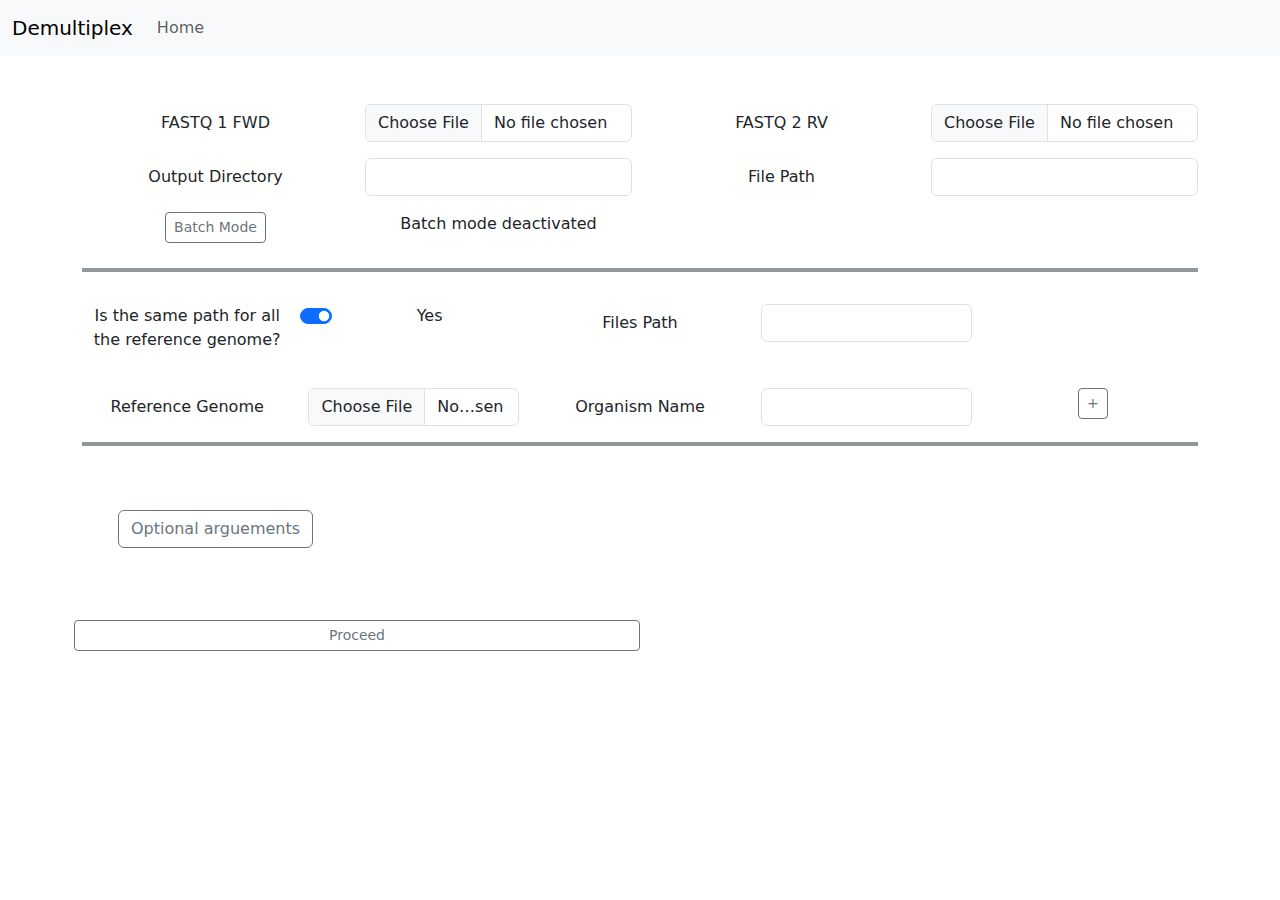
<file: demultiplexing/index.html>
<!DOCTYPE html>
<html lang="en">

<head>
    <meta charset="UTF-8">
    <meta http-equiv="X-UA-Compatible" content="IE=edge">
    <meta name="viewport" content="width=device-width, initial-scale=1.0">
    <link rel="stylesheet" href="../css/bootstrap.min.css">
    <script src="../js/bootstrap.bundle.min.js"></script>
    <script src="./js/Demultiplex.js"></script>
    <link href="https://cdn.jsdelivr.net/npm/bootstrap@5.3.0-alpha1/dist/css/bootstrap.min.css" rel="stylesheet"
        integrity="sha384-GLhlTQ8iRABdZLl6O3oVMWSktQOp6b7In1Zl3/Jr59b6EGGoI1aFkw7cmDA6j6gD" crossorigin="anonymous">
    <script src="https://cdn.jsdelivr.net/npm/bootstrap@5.3.0-alpha1/dist/js/bootstrap.bundle.min.js"
        integrity="sha384-w76AqPfDkMBDXo30jS1Sgez6pr3x5MlQ1ZAGC+nuZB+EYdgRZgiwxhTBTkF7CXvN"
        crossorigin="anonymous"></script>
    <script src="./js/index.js"></script>
    <title>Demultiplex</title>
</head>

<body>
    <nav class="navbar navbar-expand-lg bg-body-tertiary">
        <div class="container-fluid">
            <a class="navbar-brand" href="#">Demultiplex</a>
            <button class="navbar-toggler" type="button" data-bs-toggle="collapse" data-bs-target="#navbarNav"
                aria-controls="navbarNav" aria-expanded="false" aria-label="Toggle navigation">
                <span class="navbar-toggler-icon"></span>
            </button>
            <div class="collapse navbar-collapse" id="navbarNav">
                <ul class="navbar-nav">
                    <li class="nav-item">
                        <a class="nav-link" href="../index.html">Home</a>
                    </li>
                </ul>
            </div>
        </div>
    </nav>
    <br><br>
    <div id="forms">
        <form id="form_demultiplex">
            <div class="container text-center">
                <div class="row g-3 row-cols-4">
                    <div class="col">
                        <label for="fasta0" class="col-form-label">FASTQ 1 FWD</label>
                    </div>
                    <div class="col">
                        <input type="file" id="fasta0" class="form-control">
                    </div>
                    <div class="col">
                        <label for="fasta1" class="col-form-label">FASTQ 2 RV</label>
                    </div>
                    <div class="col">
                        <input type="file" id="fasta1" class="form-control">
                    </div>
                    <div class="col">
                        <label for="output_dir" class="col-form-label">Output Directory</label>
                    </div>
                    <div class="col">
                        <input type="text" id="output_dir" class="form-control">
                    </div>
                    <!-- <div class="col">
                        <button type="button" class="btn btn-outline-secondary btn-sm" onclick="batchmode()">Batch Mode</button>
                    </div> -->
                    <div class="col">
                        <label for="path_file" class="col-form-label">File Path</label>
                    </div>
                    <div class="col">
                        <input type="text" id="path_file" class="form-control">                        
                    </div>
                    <div class="col">
                        <a class="btn btn-outline-secondary btn-sm" href="./indexbatch.html">Batch Mode</a>
                    </div>
                    <div class="col">
                        <p id="isactivated">Batch mode deactivated</p>
                    </div>
                </div>
                <hr class="border border-secondary border-2 opacity-75">
                <div id="paths">
                    <div id="path_question" class=" mt-1 row g-3 row-cols-5">
                        <div class="col">
                            <p>Is the same path for all the reference genome?</p>
                        </div>
                        <div class="col form-check form-switch">
                            <input class="form-check-input" type="checkbox" role="switch" id="getoption" onclick="pathquestion()" checked>
                            <p id="yes">Yes</p>
                            <p id="no" style="display:none">No</p>
                        </div>
                        <div class="col" id="yespath">
                            <label for="path_file" class="col-form-label">Files Path</label>
                        </div>
                        <div class="col" id="yespath">
                            <input type="text" id="path_file_unique" class="form-control">
                        </div>
                    </div>
                </div>
                <div id="references_organisms">
                    <!-- <div id="reference_organism" class=" mt-1 row g-3 row-cols-5">
                        <div class="col">
                            <label for="ref_genome" class="col-form-label">Reference Genome</label>
                        </div>
                        <div class="col">
                            <input type="file" id="ref_genome" class="form-control">
                        </div>
                        <div class="col">
                            <label for="organism_name" class="col-form-label">Organism Name</label>
                        </div>
                        <div class="col">
                            <input type="text" id="organism_name" class="form-control">
                        </div>
                        <div class="col">
                            <button type="button" class="btn btn-outline-secondary btn-sm"
                                onclick="addFormReferenceOrganism()">+</button>
                        </div>
                    </div> -->
                    <div id="reference_organism" class=" mt-1 row g-3 row-cols-7">
                        <div class="col">
                            <label for="ref_genome" class="col-form-label">Reference Genome</label>
                        </div>
                        <div class="col">
                            <input type="file" id="ref_genome" class="form-control">
                        </div>
                        <div class="col">
                            <label for="organism_name" class="col-form-label">Organism Name</label>
                        </div>
                        <div class="col">
                            <input type="text" id="organism_name" class="form-control">
                        </div>
                        <div class="col" id="nopath"  style="display:none">
                            <label for="path_file" class="col-form-label">Files Path</label>
                        </div>
                        <div class="col" id="nopath" style="display:none">
                            <input type="text" id="path_files" class="form-control" >
                        </div>
                        <div class="col">
                            <button type="button" class="btn btn-outline-secondary btn-sm"
                                onclick="addFormReferenceOrganism()">+</button>
                        </div>
                    </div>
                </div>
                <hr class="border border-secondary border-2 opacity-75">
                <div class="mt-5 row g-3 row-cols-4">
                    <div class="col">
                        <button type="button" class="btn btn-outline-secondary" onclick="showHide();">Optional
                            arguements</button>
                    </div>
                    <div class="col">
                        <p> </p>
                    </div>
                    <div id="optional_arguments" class="col">
                        <label for="num_of_threads" class="col-form-label">Number of threads</label>
                    </div>
                    <div id="optional_arguments" class="col">
                        <input type="number" id="num_of_threads" class="form-control" value="16">
                    </div>
                    <div id="optional_arguments" class="col">
                        <label for="reads_per_chunk" class="col-form-label">Reads per chunk</label>
                    </div>
                    <div id="optional_arguments" class="col">
                        <input type="number" id="reads_per_chunk" class="form-control">
                    </div>
                    <div id="optional_arguments" class="col">
                        <label for="replace" class="col-form-label">Replace</label>
                    </div>
                    <div id="optional_arguments" class="col">
                        <input type="file" id="replace" class="form-control">
                    </div>
                    <div id="optional_arguments" class="col">
                        <label for="skip_removing_tmp_files" class="col-form-label">Skip Removing tmp files</label>
                    </div>
                    <div id="optional_arguments" class="col">
                        <select class="form-select" id="skip_removing_tmp_files">
                            <option value="True">True</option>
                            <option value="False">False</option>
                        </select>
                    </div>
                    <div id="optional_arguments" class="col">
                        <label for="wit_db" class="col-form-label">Wit database</label>
                    </div>
                    <!-- ask what type: select or input -->
                    <!-- <div id="optional_arguments" class="col">
                        <select class="form-select" id="wit_db">
                            <option value="True">Name of database 1</option>
                            <option value="False">Name of database 2</option>
                            <option value="False">Name of database 3</option>
                            <option value="False">Name of database 4</option>
                        </select>
                    </div> -->
                    <div id="optional_arguments" class="col">
                        <input type="text" id="wit_db" class="form-control">
                    </div>
                </div>
            </div>
            <br><br>
        </form>
    </div>
    <br>
    <div>
        <form>
            <div class="container text-center">
                <div class="row g-3 row-cols-2">
                    <!-- <button type="button" class="btn btn-outline-secondary btn-sm" onclick="addForm()">Add
                        more</button> -->
                    <button type="button" id="proceed_demultiplexing" class="btn btn-outline-secondary btn-sm"
                        onclick="sendDemultiplexing()">Proceed</button>
                </div>
            </div>
        </form>
    </div>
    <div id="showcommand"  class="container text-center">
        <p id="command"></p>
        <button class="btn btn-outline-secondary btn-sm" onclick="copiarAlPortapapeles('command')">Copy</button>
    </div>
</body>

</html>
</file>
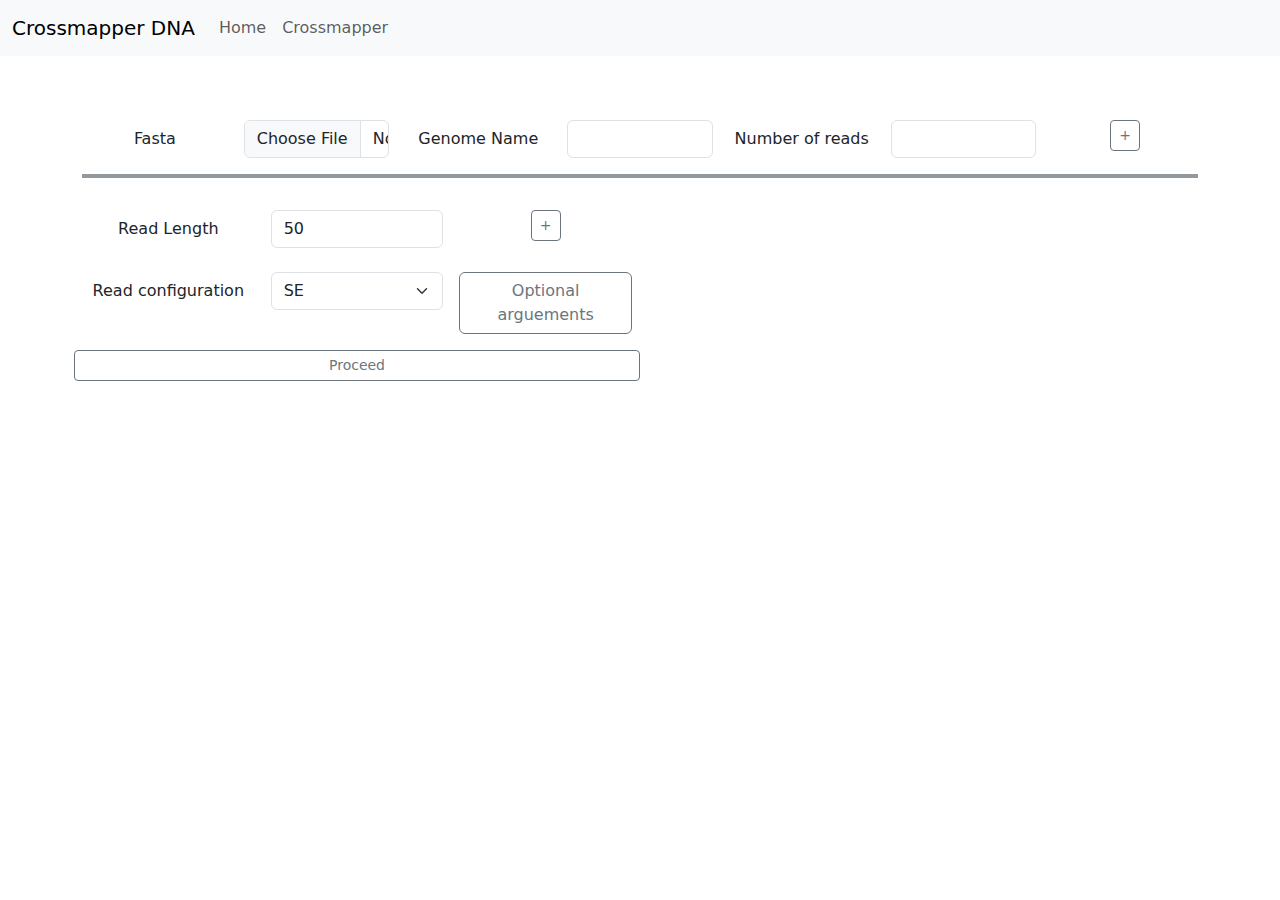
<file: crossmaper/dna.html>
<!DOCTYPE html>
<html lang="en">

<head>
    <meta charset="UTF-8">
    <meta http-equiv="X-UA-Compatible" content="IE=edge">
    <meta name="viewport" content="width=device-width, initial-scale=1.0">
    <link rel="stylesheet" href="../css/bootstrap.min.css">
    <script src="../js/bootstrap.bundle.min.js"></script>
    <script src="./js/dna.js"></script>
    <script src="./js/DnaParams.js"></script>
    <link href="https://cdn.jsdelivr.net/npm/bootstrap@5.3.0-alpha1/dist/css/bootstrap.min.css" rel="stylesheet"
        integrity="sha384-GLhlTQ8iRABdZLl6O3oVMWSktQOp6b7In1Zl3/Jr59b6EGGoI1aFkw7cmDA6j6gD" crossorigin="anonymous">
    <script src="https://cdn.jsdelivr.net/npm/bootstrap@5.3.0-alpha1/dist/js/bootstrap.bundle.min.js"
        integrity="sha384-w76AqPfDkMBDXo30jS1Sgez6pr3x5MlQ1ZAGC+nuZB+EYdgRZgiwxhTBTkF7CXvN"
        crossorigin="anonymous"></script>
    <title>DNA Crossmapper</title>
</head>

<body>
    <nav class="navbar navbar-expand-lg bg-body-tertiary">
        <div class="container-fluid">
            <a class="navbar-brand" href="#">Crossmapper DNA</a>
            <button class="navbar-toggler" type="button" data-bs-toggle="collapse" data-bs-target="#navbarNav"
                aria-controls="navbarNav" aria-expanded="false" aria-label="Toggle navigation">
                <span class="navbar-toggler-icon"></span>
            </button>
            <div class="collapse navbar-collapse" id="navbarNav">
                <ul class="navbar-nav">
                    <li class="nav-item">
                        <a class="nav-link" href="../index.html">Home</a>
                    </li>
                    <li class="nav-item">
                        <a class="nav-link" href="./index.html">Crossmapper</a>
                    </li>
                </ul>
            </div>
        </div>
    </nav>
    <div class="mt-5" id="forms_dna">
        <form id="form_dna">
            <div class="container text-center">
                <div>
                    <div id="fastas">
                        <div id="form_fasta" class=" mt-1 row g-3 row-cols-7">
                            <div class="col">
                                <label class="col-form-label" for="fastaq">Fasta</label>
                            </div>
                            <div class="col">
                                <input type="file" id="fastaq" class="form-control">
                            </div>
                            <div class="col">
                                <label class="col-form-label" for="genome_name">Genome Name</label>
                            </div>
                            <div class="col">
                                <input class="form-control" type="text" id="genome_name">
                            </div>
                            <div class="col">
                                <label class="col-form-label" for="number_of_reads">Number of reads</label>
                            </div>
                            <div class="col">
                                <input class="form-control" type="number" id="number_of_reads">
                            </div>
                            <div class="col">
                                <button type="button" class="btn btn-outline-secondary btn-sm"
                                    onclick="addFormFasta()">+</button>
                            </div>
                        </div>
                    </div>
                    <hr class="border border-secondary border-2 opacity-75">
                    <div id="read_lengths">
                        <div id="form_read_length" class=" mt-1 row g-3 row-cols-6">
                            <div class="col">
                                <label class="col-form-label" for="read_length">Read Length</label>
                            </div>
                            <div class="col">
                                <input class="form-control" type="number" id="read_length" list="read_length_options"
                                    value="50">
                                <datalist id="read_length_options">
                                    <option selected>50</option>
                                    <option>75</option>
                                    <option>100</option>
                                    <option>125</option>
                                    <option>150</option>
                                    <option>300</option>
                                </datalist>
                            </div>
                            <div class="col">
                                <button type="button" class="btn btn-outline-secondary btn-sm"
                                    onclick="addFormReadLength()">+</button>
                            </div>
                        </div>
                    </div>
                    <div class="mt-2 row g-3 row-cols-6">
                        <div class="col">
                            <label class="col-form-label" for="read_configuration">Read configuration</label>
                        </div>
                        <div class="col">
                            <select name="select" class="form-select" id="read_configuration">
                                <option value="single-end" selected>SE</option>
                                <option value="paired-end">PE</option>
                                <option value="both">Both</option>
                            </select>
                        </div>
                        <div class="col">
                            <button type="button" class="btn btn-outline-secondary" onclick="showHideDna();">Optional
                                arguements</button>
                        </div>
                        <div id="optional_arguments" class="col">
                            <p> </p>
                        </div>
                        <div id="optional_arguments" class="col">
                            <label class="col-form-label" for="number_of_cores">Number of cores</label>
                        </div>
                        <div id="optional_arguments" class="col">
                            <input class="form-control" type="number" id="number_of_cores" value="1">
                        </div>
                        <div id="optional_arguments" class="col">
                            <label class="col-form-label" for="base_error_rate">Base error rate</label>
                        </div>
                        <div id="optional_arguments" class="col">
                            <input class="form-control" type="number" id="base_error_rate" value="0.02">
                        </div>
                        <div id="optional_arguments" class="col">
                            <label class="col-form-label" for="outer_distance">Outer distance</label>
                        </div>
                        <div id="optional_arguments" class="col">
                            <input class="form-control" type="number" id="outer_distance" value="500">
                        </div>
                        <div id="optional_arguments" class="col">
                            <label class="col-form-label" for="standar_deviation">Standar deviation</label>
                        </div>
                        <div id="optional_arguments" class="col">
                            <input class="form-control" type="number" id="standar_deviation" value="30">
                        </div>
                        <div id="optional_arguments" class="col">
                            <label class="col-form-label" for="coverage">Coverage</label>
                        </div>
                        <div id="optional_arguments" class="col">
                            <input class="form-control" type="number" id="coverage">
                        </div>
                        <div id="optional_arguments" class="col">
                            <label class="col-form-label" for="mutation_rate">Mutation rate</label>
                        </div>
                        <div id="optional_arguments" class="col">
                            <input class="form-control" type="number" id="mutation_rate" value="0.001">
                        </div>
                        <div id="optional_arguments" class="col">
                            <label class="col-form-label" for="indel_fraction">Indel fraction</label>
                        </div>
                        <div id="optional_arguments" class="col">
                            <input class="form-control" type="number" id="indel_fraction" value="0.015">
                        </div>
                        <div id="optional_arguments" class="col">
                            <label class="col-form-label" for="indel_extended">Indel extended</label>
                        </div>
                        <div id="optional_arguments" class="col">
                            <input class="form-control" type="number" id="indel_extended" value="0.3">
                        </div>
                        <div id="optional_arguments" class="col">
                            <label class="col-form-label" for="seed_random_generator">Seed Random generator</label>
                        </div>
                        <div id="optional_arguments" class="col">
                            <input class="form-control" type="number" id="seed_random_generator" value="-1">
                        </div>
                        <div id="optional_arguments" class="col">
                            <label class="col-form-label" for="discard_ambiguos">Discard ambiguos</label>
                        </div>
                        <div id="optional_arguments" class="col">
                            <input class="form-control" type="number" id="discard_ambiguos" value="0.05">
                        </div>
                        <div id="optional_arguments" class="col">
                            <label class="col-form-label" for="haplotype_mode">Haplotype mode</label>
                        </div>
                        <div id="optional_arguments" class="col">
                            <select name="select" class="form-select" id="haplotype_mode">
                                <option value="False" selected>False</option>
                                <option value="True">True</option>
                            </select>
                        </div>
                        <div id="optional_arguments" class="col">
                            <label class="col-form-label" for="output_directory">Output Directory</label>
                        </div>
                        <div id="optional_arguments" class="col">
                            <input class="form-control" type="text" id="output_directory" value="crossmap_out">
                        </div>
                        <div id="optional_arguments" class="col">
                            <label class="col-form-label" for="verbose_mode">Verbose Mode</label>
                        </div>
                        <div id="optional_arguments" class="col">
                            <select name="select" class="form-select" id="verbose_mode">
                                <option value="All" selected>All</option>
                                <option value="Debug">Debug</option>
                                <option value=""></option>
                            </select>
                        </div>
                        <div id="optional_arguments" class="col">
                            <label class="col-form-label" for="group_bar_chart">Group bar chart</label>
                        </div>
                        <div id="optional_arguments" class="col">
                            <select name="select" class="form-select" id="group_bar_chart">
                                <option value="False" selected>False</option>
                                <option value="True">True</option>
                            </select>
                        </div>
                        <div id="optional_arguments" class="col">
                            <label class="col-form-label" for="report_cross_mapped">Report Cross Mapped</label>
                        </div>
                        <div id="optional_arguments" class="col">
                            <select name="select" class="form-select" id="report_cross_mapped">
                                <option value="False" selected>False</option>
                                <option value="True">True</option>
                            </select>
                        </div>
                        <div id="optional_arguments" class="col">
                            <label class="col-form-label" for="mapper_template_path">Mapper Template Path</label>
                        </div>
                        <div id="optional_arguments" class="col">
                            <input class="form-control" type="text" id="mapper_template_path">
                        </div>
                        <div id="optional_arguments" class="col">
                            <label class="col-form-label" for="min_seed_length">Minimum Seed length</label>
                        </div>
                        <div id="optional_arguments" class="col">
                            <input class="form-control" type="number" id="min_seed_length" value="19">
                        </div>
                        <div id="optional_arguments" class="col">
                            <label class="col-form-label" for="matching_score">Matching score</label>
                        </div>
                        <div id="optional_arguments" class="col">
                            <input class="form-control" type="number" id="matching_score" value="1">
                        </div>
                        <div id="optional_arguments" class="col">
                            <label class="col-form-label" for="mismatch_penalty">Mismatch penalty</label>
                        </div>
                        <div id="optional_arguments" class="col">
                            <input class="form-control" type="number" id="mismatch_penalty" value="4">
                        </div>
                    </div>
                </div>
            </div>
        </form>
    </div>
    <div>
        <form>
            <div class="mt-3 container text-center">
                <div class="row g-3 row-cols-2">
                    <button type="button" class="btn btn-outline-secondary btn-sm"
                        onclick="sendDna_v2()">Proceed</button>
                </div>
            </div>
        </form>
    </div>
    <div id="showcommand"  class="container text-center">
        <p id="command"></p>
        <button class="btn btn-outline-secondary btn-sm" onclick="copiarAlPortapapeles('command')">Copy</button>
    </div>
</body>

</html>
</file>
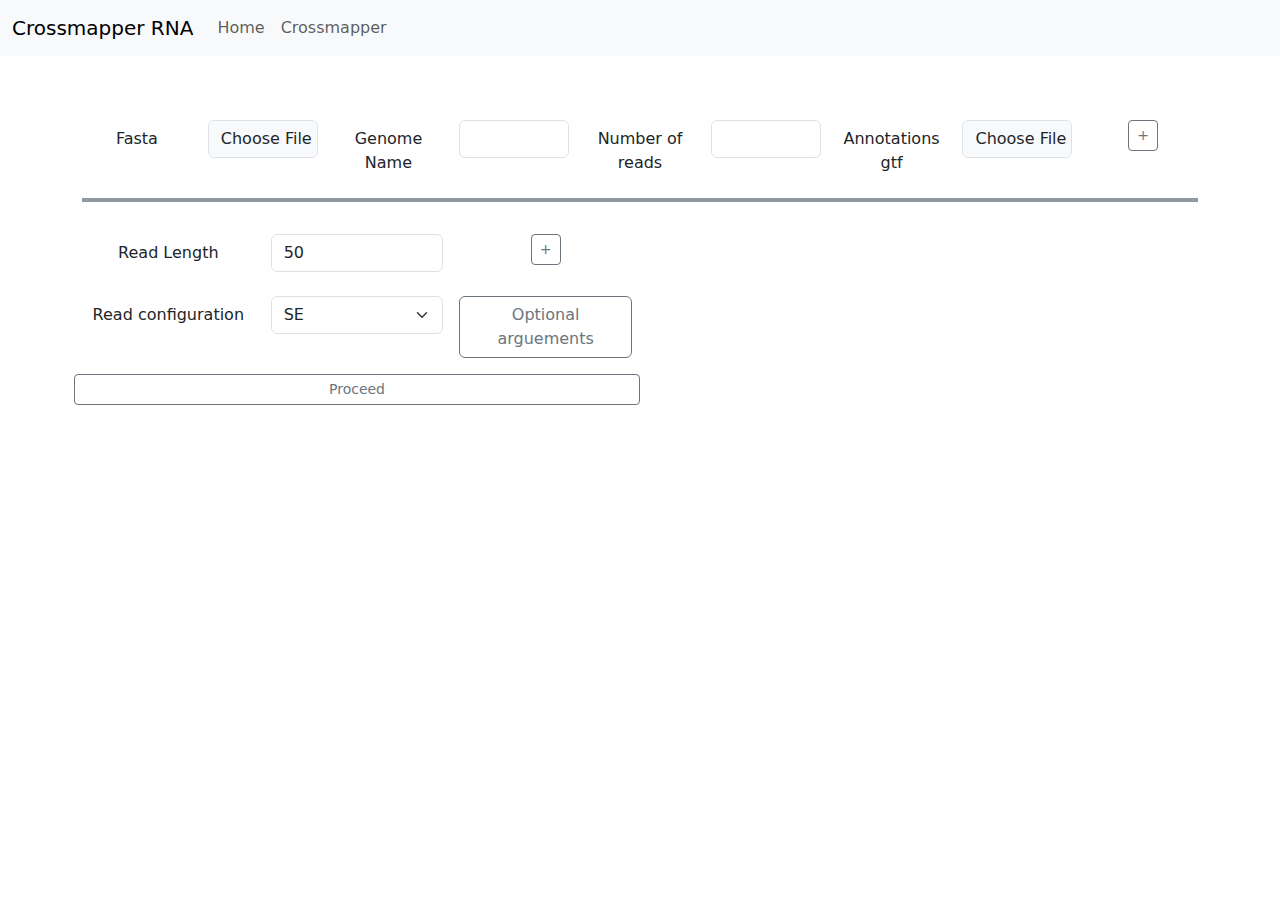
<file: crossmaper/rna.html>
<!DOCTYPE html>
<html lang="en">

<head>
    <meta charset="UTF-8">
    <meta http-equiv="X-UA-Compatible" content="IE=edge">
    <meta name="viewport" content="width=device-width, initial-scale=1.0">
    <link rel="stylesheet" href="../css/bootstrap.min.css">
    <script src="../js/bootstrap.bundle.min.js"></script>
    <script src="./js/rna.js"></script>
    <script src="./js/RnaParams.js"></script>
    <link href="https://cdn.jsdelivr.net/npm/bootstrap@5.3.0-alpha1/dist/css/bootstrap.min.css" rel="stylesheet"
        integrity="sha384-GLhlTQ8iRABdZLl6O3oVMWSktQOp6b7In1Zl3/Jr59b6EGGoI1aFkw7cmDA6j6gD" crossorigin="anonymous">
    <script src="https://cdn.jsdelivr.net/npm/bootstrap@5.3.0-alpha1/dist/js/bootstrap.bundle.min.js"
        integrity="sha384-w76AqPfDkMBDXo30jS1Sgez6pr3x5MlQ1ZAGC+nuZB+EYdgRZgiwxhTBTkF7CXvN"
        crossorigin="anonymous"></script>
    <title>RNA Crossmapper</title>
</head>

<body>
    <nav class="navbar navbar-expand-lg bg-body-tertiary">
        <div class="container-fluid">
            <a class="navbar-brand" href="#">Crossmapper RNA</a>
            <button class="navbar-toggler" type="button" data-bs-toggle="collapse" data-bs-target="#navbarNav"
                aria-controls="navbarNav" aria-expanded="false" aria-label="Toggle navigation">
                <span class="navbar-toggler-icon"></span>
            </button>
            <div class="collapse navbar-collapse" id="navbarNav">
                <ul class="navbar-nav">
                    <li class="nav-item">
                        <a class="nav-link" href="../index.html">Home</a>
                    </li>
                    <li class="nav-item">
                        <a class="nav-link" href="./index.html">Crossmapper</a>
                    </li>
                </ul>
            </div>
        </div>
    </nav>
    <div class="mt-5" id="forms_rna">
        <form id="form_rna">
            <div class="container text-center">
                <div>
                    <div id="fastas">
                        <div id="form_fasta" class="mt-1 row g-3 row-cols-9">
                            <div class="col">
                                <label class="col-form-label" for="fastaq">Fasta</label>
                            </div>
                            <div class="col">
                                <input class="form-control" type="file" id="fastaq">
                            </div>
                            <div class="col">
                                <label class="col-form-label" for="genome_name">Genome Name</label>
                            </div>
                            <div class="col">
                                <input class="form-control" type="text" id="genome_name">
                            </div>
                            <div class="col">
                                <label class="col-form-label" for="number_of_reads">Number of reads</label>
                            </div>
                            <div class="col">
                                <input class="form-control" type="number" id="number_of_reads">
                            </div>
                            <div class="col">
                                <label class="col-form-label" for="annotations_gtf">Annotations gtf</label>
                            </div>
                            <!-- <div class="col">
                                <input class="form-control" type="text" id="annotations_gtf">
                            </div> -->
                            <div class="col">
                                <input class="form-control" type="file" id="annotations_gtf">
                            </div>
                            <div class="col">
                                <button type="button" class="btn btn-outline-secondary btn-sm"
                                    onclick="addFormRna()">+</button>
                            </div>
                        </div>
                    </div>
                    <hr class="border border-secondary border-2 opacity-75">
                    <div id="read_lengths">
                        <div id="form_read_length" class=" mt-1 row g-3 row-cols-6">
                            <div class="col">
                                <label class="col-form-label" for="read_length">Read Length</label>
                            </div>
                            <div class="col">
                                <input class="form-control" type="number" id="read_length" list="read_length_options"
                                    value="50">
                                <datalist id="read_length_options">
                                    <option selected>50</option>
                                    <option>75</option>
                                    <option>100</option>
                                    <option>125</option>
                                    <option>150</option>
                                    <option>300</option>
                                </datalist>
                            </div>
                            <div class="col">
                                <button type="button" class="btn btn-outline-secondary btn-sm"
                                    onclick="addFormReadLength()">+</button>
                            </div>
                        </div>
                    </div>
                    <div class="mt-2 row g-3 row-cols-6">
                        <div class="col">
                            <label class="col-form-label" for="read_configuration">Read configuration</label>
                        </div>
                        <div class="col">
                            <select name="select" class="form-select" id="read_configuration">
                                <option value="single-end" selected>SE</option>
                                <option value="paired-end">PE</option>
                                <option value="both">Both</option>
                            </select>
                        </div>
                        <div class="col">
                            <button type="button" class="btn btn-outline-secondary" onclick="showHideRna();">Optional
                                arguements</button>
                        </div>
                        <div id="optional_arguments" class="col">
                            <p> </p>
                        </div>
                        <div id="optional_arguments" class="col">
                            <label class="col-form-label" for="number_of_cores">Number of cores</label>
                        </div>
                        <div id="optional_arguments" class="col">
                            <input class="form-control" type="number" id="number_of_cores" value="1">
                        </div>
                        <div id="optional_arguments" class="col">
                            <label class="col-form-label" for="base_error_rate">Base error rate</label>
                        </div>
                        <div id="optional_arguments" class="col">
                            <input class="form-control" type="number" id="base_error_rate" value="0.02">
                        </div>
                        <div id="optional_arguments" class="col">
                            <label class="col-form-label" for="outer_distance">Outer distance</label>
                        </div>
                        <div id="optional_arguments" class="col">
                            <input class="form-control" type="number" id="outer_distance" value="500">
                        </div>
                        <div id="optional_arguments" class="col">
                            <label class="col-form-label" for="standar_deviation">Standar deviation</label>
                        </div>
                        <div id="optional_arguments" class="col">
                            <input class="form-control" type="number" id="standar_deviation" value="30">
                        </div>
                        <div id="optional_arguments" class="col">
                            <label class="col-form-label" for="coverage">Coverage</label>
                        </div>
                        <div id="optional_arguments" class="col">
                            <input class="form-control" type="number" id="coverage">
                        </div>
                        <div id="optional_arguments" class="col">
                            <label class="col-form-label" for="mutation_rate">Mutation rate</label>
                        </div>
                        <div id="optional_arguments" class="col">
                            <input class="form-control" type="number" id="mutation_rate" value="0.001">
                        </div>
                        <div id="optional_arguments" class="col">
                            <label class="col-form-label" for="indel_fraction">Indel fraction</label>
                        </div>
                        <div id="optional_arguments" class="col">
                            <input class="form-control" type="number" id="indel_fraction" value="0.015">
                        </div>
                        <div id="optional_arguments" class="col">
                            <label class="col-form-label" for="indel_extended">Indel extended</label>
                        </div>
                        <div id="optional_arguments" class="col">
                            <input class="form-control" type="number" id="indel_extended" value="0.3">
                        </div>
                        <div id="optional_arguments" class="col">
                            <label class="col-form-label" for="seed_random_generator">Seed Random generator</label>
                        </div>
                        <div id="optional_arguments" class="col">
                            <input class="form-control" type="number" id="seed_random_generator" value="-1">
                        </div>
                        <div id="optional_arguments" class="col">
                            <label class="col-form-label" for="discard_ambiguos">Discard ambiguos</label>
                        </div>
                        <div id="optional_arguments" class="col">
                            <input class="form-control" type="number" id="discard_ambiguos" value="0.05">
                        </div>
                        <div id="optional_arguments" class="col">
                            <label class="col-form-label" for="haplotype_mode">Haplotype mode</label>
                        </div>
                        <div id="optional_arguments" class="col">
                            <select name="select" class="form-select" id="haplotype_mode">
                                <option value="False" selected>False</option>
                                <option value="True">True</option>
                            </select>
                        </div>
                        <div id="optional_arguments" class="col">
                            <label class="col-form-label" for="output_directory">Output Directory</label>
                        </div>
                        <div id="optional_arguments" class="col">
                            <input class="form-control" type="text" id="output_directory" value="crossmap_out">
                        </div>
                        <div id="optional_arguments" class="col">
                            <label class="col-form-label" for="verbose_mode">Verbose Mode</label>
                        </div>
                        <div id="optional_arguments" class="col">
                            <select name="select" class="form-select" id="verbose_mode">
                                <option value="All" selected>All</option>
                                <option value="Debug">Debug</option>
                                <option value=""></option>
                            </select>
                        </div>
                        <div id="optional_arguments" class="col">
                            <label class="col-form-label" for="group_bar_chart">Group bar chart</label>
                        </div>
                        <div id="optional_arguments" class="col">
                            <select name="select" class="form-select" id="group_bar_chart">
                                <option value="False" selected>False</option>
                                <option value="True">True</option>
                            </select>
                        </div>
                        <div id="optional_arguments" class="col">
                            <label class="col-form-label" for="report_cross_mapped">Report Cross Mapped</label>
                        </div>
                        <div id="optional_arguments" class="col">
                            <select name="select" class="form-select" id="report_cross_mapped">
                                <option value="False" selected>False</option>
                                <option value="True">True</option>
                            </select>
                        </div>
                        <div id="optional_arguments" class="col">
                            <label class="col-form-label" for="mapper_template_path">Mapper Template Path</label>
                        </div>
                        <div id="optional_arguments" class="col">
                            <input class="form-control" type="text" id="mapper_template_path">
                        </div>
                        <div id="optional_arguments" class="col">
                            <label class="col-form-label" for="max_mismatch_per_len">Max Missmatch Per Len</label>
                        </div>
                        <div id="optional_arguments" class="col">
                            <input class="form-control" type="number" id="max_mismatch_per_len" value="0.04">
                        </div>
                        <!-- ask if that can be only true or false  -->
                        <div id="optional_arguments" class="col">
                            <label class="col-form-label" for="bact_mode">Bacterial Mode</label>
                        </div>
                        <div id="optional_arguments" class="col">
                            <select name="select" class="form-select" id="bact_mode">
                                <option value="False" selected>False</option>
                                <option value="True">True</option>
                            </select>
                        </div>
                        <div id="optional_arguments" class="col">
                            <label class="col-form-label" for="max_mismatch">Max Missmatch</label>
                        </div>
                        <div id="optional_arguments" class="col">
                            <input class="form-control" type="number" id="max_mismatch" value="10">
                        </div>
                        <div id="optional_arguments" class="col">
                            <label class="col-form-label" for="star_temp">Star tmp</label>
                        </div>
                        <div id="optional_arguments" class="col">
                            <input class="form-control" type="text" id="star_temp" value="./TMPs">
                        </div>
                    </div>
                </div>
            </div>
        </form>
    </div>
    <div>
        <form>
            <div class="mt-3 container text-center">
                <div class="row g-3 row-cols-2">
                    <button type="button" class="btn btn-outline-secondary btn-sm"
                        onclick="sendRna_v2()">Proceed</button>
                </div>
            </div>
        </form>
    </div>
    <div id="showcommand"  class="container text-center">
        <p id="command"></p>
        <button class="btn btn-outline-secondary btn-sm" onclick="copiarAlPortapapeles('command')">Copy</button>
    </div>
</body>

</html>
</file>
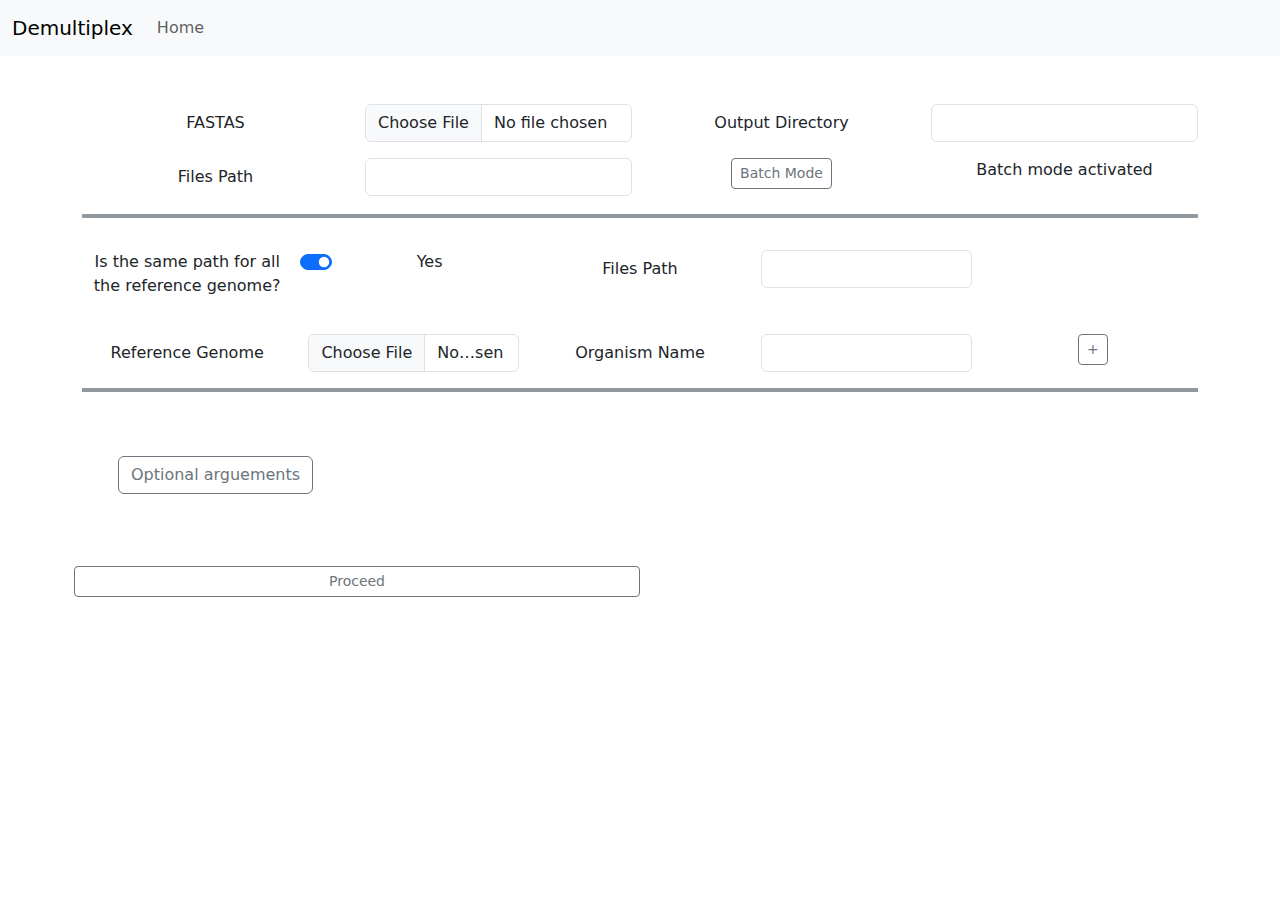
<file: demultiplexing/indexbatch.html>
<!DOCTYPE html>
<html lang="en">

<head>
    <meta charset="UTF-8">
    <meta http-equiv="X-UA-Compatible" content="IE=edge">
    <meta name="viewport" content="width=device-width, initial-scale=1.0">
    <link rel="stylesheet" href="../css/bootstrap.min.css">
    <script src="../js/bootstrap.bundle.min.js"></script>
    <script src="./js/Demultiplex.js"></script>
    <link href="https://cdn.jsdelivr.net/npm/bootstrap@5.3.0-alpha1/dist/css/bootstrap.min.css" rel="stylesheet"
        integrity="sha384-GLhlTQ8iRABdZLl6O3oVMWSktQOp6b7In1Zl3/Jr59b6EGGoI1aFkw7cmDA6j6gD" crossorigin="anonymous">
    <script src="https://cdn.jsdelivr.net/npm/bootstrap@5.3.0-alpha1/dist/js/bootstrap.bundle.min.js"
        integrity="sha384-w76AqPfDkMBDXo30jS1Sgez6pr3x5MlQ1ZAGC+nuZB+EYdgRZgiwxhTBTkF7CXvN"
        crossorigin="anonymous"></script>
    <script src="./js/indexbatch.js"></script>
    <title>Demultiplex</title>
</head>

<body>
    <nav class="navbar navbar-expand-lg bg-body-tertiary">
        <div class="container-fluid">
            <a class="navbar-brand" href="#">Demultiplex</a>
            <button class="navbar-toggler" type="button" data-bs-toggle="collapse" data-bs-target="#navbarNav"
                aria-controls="navbarNav" aria-expanded="false" aria-label="Toggle navigation">
                <span class="navbar-toggler-icon"></span>
            </button>
            <div class="collapse navbar-collapse" id="navbarNav">
                <ul class="navbar-nav">
                    <li class="nav-item">
                        <a class="nav-link" href="../index.html">Home</a>
                    </li>
                </ul>
            </div>
        </div>
    </nav>
    <br><br>
    <div id="forms">
        <form id="form_demultiplex">
            <div class="container text-center">
                <div class="row g-3 row-cols-4">
                    <div class="col">
                        <label for="fastas" class="col-form-label">FASTAS</label>
                    </div>
                    <div class="col">
                        <input type="file" id="fastas" name="fastas" directory="" webkitdirectory="" mozdirectory=""
                            msdirectory="" odirectory="" class="form-control">
                    </div>
                    <div class="col">
                        <label for="output_dir" class="col-form-label">Output Directory</label>
                    </div>
                    <div class="col">
                        <input type="text" id="output_dir" class="form-control">
                    </div>
                    <div class="col">
                        <label for="path_file" class="col-form-label">Files Path</label>
                    </div>
                    <div class="col">
                        <input type="text" id="path_file" class="form-control">
                    </div>
                    <div class="col">
                        <a class="btn btn-outline-secondary btn-sm" href="./index.html">Batch Mode</a>
                    </div>
                    <div class="col">
                        <p id="isactivated">Batch mode activated</p>
                    </div>
                </div>
                <hr class="border border-secondary border-2 opacity-75">
                <div id="paths">
                    <div id="path_question" class=" mt-1 row g-3 row-cols-5">
                        <div class="col">
                            <p>Is the same path for all the reference genome?</p>
                        </div>
                        <div class="col form-check form-switch">
                            <input class="form-check-input" type="checkbox" role="switch" id="getoption" onclick="pathquestion()" checked>
                            <p id="yes">Yes</p>
                            <p id="no" style="display:none">No</p>
                        </div>
                        <div class="col" id="yespath">
                            <label for="path_file" class="col-form-label">Files Path</label>
                        </div>
                        <div class="col" id="yespath">
                            <input type="text" id="path_file_unique" class="form-control">
                        </div>
                    </div>
                </div>
                <div id="references_organisms">
                    <!-- <div id="reference_organism" class=" mt-1 row g-3 row-cols-5">
                        <div class="col">
                            <label for="ref_genome" class="col-form-label">Reference Genome</label>
                        </div>
                        <div class="col">
                            <input type="file" id="ref_genome" class="form-control">
                        </div>
                        <div class="col">
                            <label for="organism_name" class="col-form-label">Organism Name</label>
                        </div>
                        <div class="col">
                            <input type="text" id="organism_name" class="form-control">
                        </div>
                        <div class="col">
                            <button type="button" class="btn btn-outline-secondary btn-sm"
                                onclick="addFormReferenceOrganism()">+</button>
                        </div>
                    </div> -->
                    <div id="reference_organism" class=" mt-1 row g-3 row-cols-7">
                        <div class="col">
                            <label for="ref_genome" class="col-form-label">Reference Genome</label>
                        </div>
                        <div class="col">
                            <input type="file" id="ref_genome" class="form-control">
                        </div>
                        <div class="col">
                            <label for="organism_name" class="col-form-label">Organism Name</label>
                        </div>
                        <div class="col">
                            <input type="text" id="organism_name" class="form-control">
                        </div>
                        <div class="col" id="nopath"  style="display:none">
                            <label for="path_file" class="col-form-label">Files Path</label>
                        </div>
                        <div class="col" id="nopath" style="display:none">
                            <input type="text" id="path_files" class="form-control" >
                        </div>
                        <div class="col">
                            <button type="button" class="btn btn-outline-secondary btn-sm"
                                onclick="addFormReferenceOrganism()">+</button>
                        </div>
                    </div>
                </div>
                <hr class="border border-secondary border-2 opacity-75">
                <div class="mt-5 row g-3 row-cols-4">
                    <div class="col">
                        <button type="button" class="btn btn-outline-secondary" onclick="showHide();">Optional
                            arguements</button>
                    </div>
                    <div class="col">
                        <p> </p>
                    </div>
                    <div id="optional_arguments" class="col">
                        <label for="num_of_threads" class="col-form-label">Number of threads</label>
                    </div>
                    <div id="optional_arguments" class="col">
                        <input type="number" id="num_of_threads" class="form-control" value="16">
                    </div>
                    <div id="optional_arguments" class="col">
                        <label for="reads_per_chunk" class="col-form-label">Reads per chunk</label>
                    </div>
                    <div id="optional_arguments" class="col">
                        <input type="number" id="reads_per_chunk" class="form-control">
                    </div>
                    <div id="optional_arguments" class="col">
                        <label for="replace" class="col-form-label">Replace</label>
                    </div>
                    <div id="optional_arguments" class="col">
                        <input type="file" id="replace" class="form-control">
                    </div>
                    <div id="optional_arguments" class="col">
                        <label for="skip_removing_tmp_files" class="col-form-label">Skip Removing tmp files</label>
                    </div>
                    <div id="optional_arguments" class="col">
                        <select class="form-select" id="skip_removing_tmp_files">
                            <option value="True">True</option>
                            <option value="False">False</option>
                        </select>
                    </div>
                    <div id="optional_arguments" class="col">
                        <label for="wit_db" class="col-form-label">Wit database</label>
                    </div>
                    <!-- ask what type: select or input -->
                    <!-- <div id="optional_arguments" class="col">
                        <select class="form-select" id="wit_db">
                            <option value="True">Name of database 1</option>
                            <option value="False">Name of database 2</option>
                            <option value="False">Name of database 3</option>
                            <option value="False">Name of database 4</option>
                        </select>
                    </div> -->
                    <div id="optional_arguments" class="col">
                        <input type="text" id="wit_db" class="form-control">
                    </div>
                </div>
            </div>
            <br><br>
        </form>
    </div>
    <br>
    <div>
        <form>
            <div class="container text-center">
                <div class="row g-3 row-cols-2">
                    <!-- <button type="button" class="btn btn-outline-secondary btn-sm" onclick="addForm()">Add
                        more</button> -->
                    <button type="button" id="proceed_demultiplexing" class="btn btn-outline-secondary btn-sm"
                        onclick="sendDemultiplexing()">Proceed</button>
                </div>
            </div>
        </form>
    </div>
    <div id="showcommand" class="container text-center">
        <p id="command"></p>
        <button class="btn btn-outline-secondary btn-sm" onclick="copiarAlPortapapeles('command')">Copy</button>
    </div>
</body>

</html>
</file>
